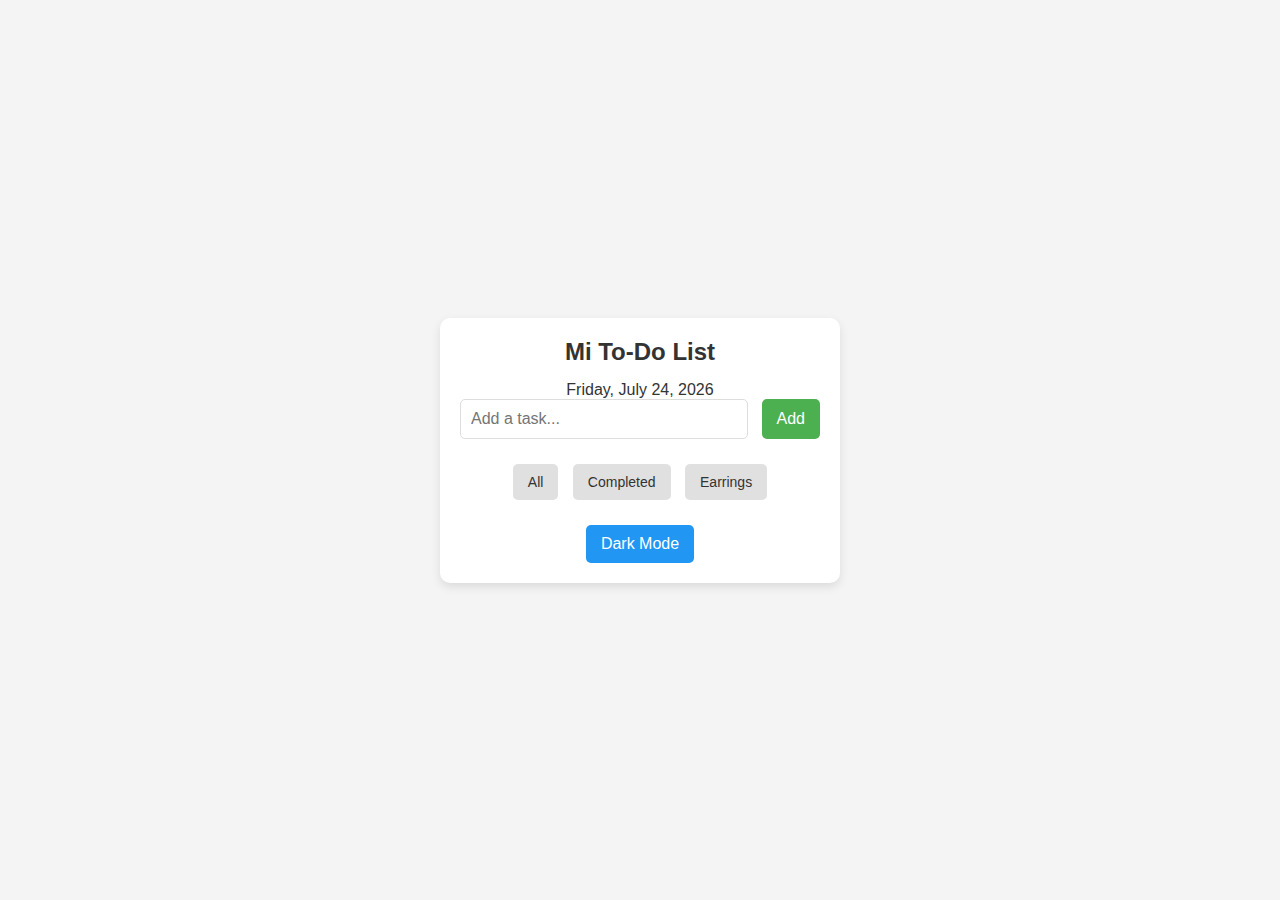
<file: AppliedProgrammingToDoList/index.html>
<!DOCTYPE html>
<html lang="es">
<head>
    <meta charset="UTF-8">
    <meta name="viewport" content="width=device-width, initial-scale=1.0">
    <title>To-Do List</title>
    <link rel="stylesheet" href="styles.css">
</head>
<body>
    <div class="container">
        <h1>Mi To-Do List</h1>
        <span id="datetime"></span>
        <div class="input-container">
            <input type="text" id="taskInput" placeholder="Add a task..." />
            <button id="addTaskBtn">Add</button>
        </div>

        <div class="filter-container">
            <button id="filterAll">All</button>
            <button id="filterCompleted">Completed</button>
            <button id="filterPending">Earrings</button>
        </div>

        <ul id="taskList"></ul>

        <button id="toggleThemeBtn">Dark Mode</button>
    </div>
    
    <script src="app.js"></script>
</body>
</html>
</file>
<file: AppliedProgrammingToDoList/styles.css>
* {
    margin: 0;
    padding: 0;
    box-sizing: border-box;
}

body {
    font-family: 'Roboto', sans-serif;
    background-color: #f4f4f4;
    display: flex;
    justify-content: center;
    align-items: center;
    height: 100vh;
    color: #333;
    transition: background-color 0.3s, color 0.3s;
}

body.dark-mode {
    background-color: #2c2c2c;
    color: #fff;
}

.container {
    width: 100%;
    max-width: 400px;
    background-color: #fff;
    padding: 20px;
    border-radius: 10px;
    box-shadow: 0 4px 10px rgba(0, 0, 0, 0.1);
    text-align: center;
    transition: background-color 0.3s;
}

.container.dark-mode {
    background-color: #3a3a3a;
}

h1 {
    font-size: 24px;
    color: #333;
    margin-bottom: 15px; /* Reducimos el margen para que la fecha quede cerca */
    transition: color 0.3s; /* Agregamos una transición para el cambio de color */
}


.container.dark-mode h1,
.container.dark-mode #datetime {
    color: #fff;
}

.input-container {
    display: flex;
    justify-content: space-between;
    margin-bottom: 20px;
}

#taskInput {
    width: 80%;
    padding: 10px;
    border: 1px solid #ddd;
    border-radius: 5px;
    outline: none;
    font-size: 16px;
}

button {
    padding: 10px 15px;
    background-color: #4CAF50;
    color: white;
    border: none;
    border-radius: 5px;
    cursor: pointer;
    font-size: 16px;
    transition: background-color 0.3s;
}

button:hover {
    background-color: #45a049;
}

button:active {
    background-color: #388e3c;
}

#toggleThemeBtn {
    background-color: #2196F3;
}

#toggleThemeBtn:hover {
    background-color: #1976D2;
}

ul {
    list-style-type: none;
}

li {
    display: flex;
    align-items: center;
    justify-content: space-between;
    padding: 10px;
    border-bottom: 1px solid #ddd;
    opacity: 0;
    animation: fadeIn 0.5s forwards;
}

li.completed {
    text-decoration: line-through;
    color: #888;
}

li button {
    background-color: transparent;
    border: none;
    color: #f44336;
    cursor: pointer;
}

.filter-container {
    margin: 20px 0;
}

.filter-container button {
    margin: 5px;
    background-color: #e0e0e0;
    color: #333;
    font-size: 14px;
}

.filter-container button:hover {
    background-color: #ccc;
}

@keyframes fadeIn {
    from {
        opacity: 0;
    }
    to {
        opacity: 1;
    }
}
</file>
